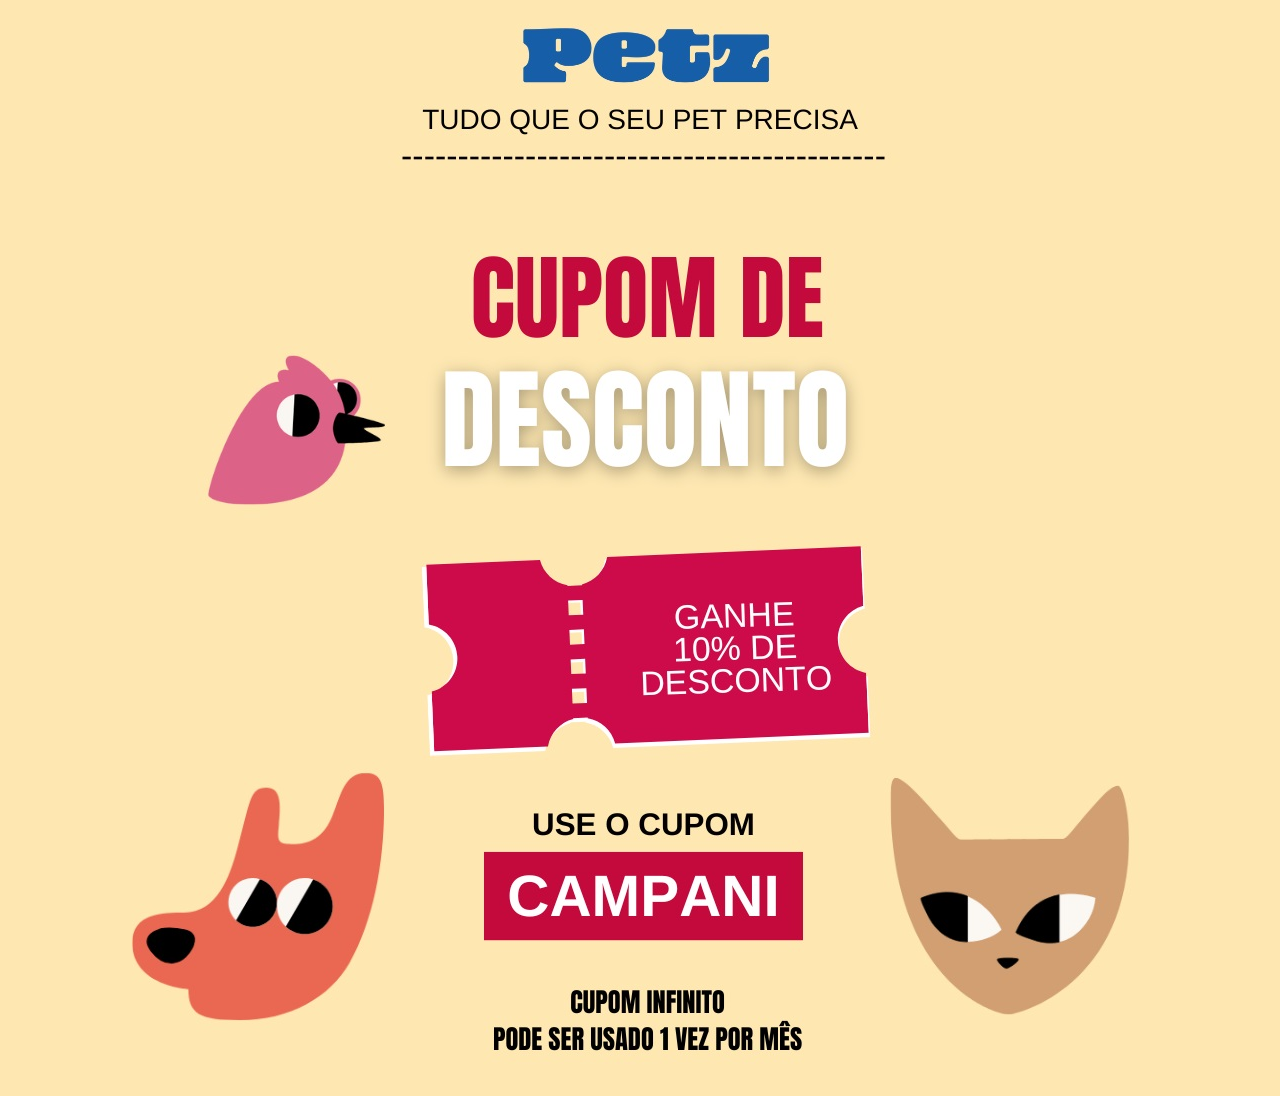
<file: index.html>
<!DOCTYPE html>
<html lang="pt-br">
<link rel="stylesheet" href="CSS.css">
    <meta charset="UTF-8">
    <meta name="viewport" content="width=device-width, initial-scale=1.0">
    <meta name="keywords" content="cupom, petz, cupom 10%, cupom petz, campani">
    <title>Cupom Petz</title>
    <style>
        img {
            display: block; /* Necessário para usar margin auto */
            margin: 0 auto; /* Centraliza horizontalmente */
        }
    </style>
</head>
<body>
    <img src="imagem.jpg" class="imagem-destaque">

</body>
</html>
</file>
<file: CSS.css>
body {
    background-color: #fee7b1; /* Cor: Salmão */
}
</file>
